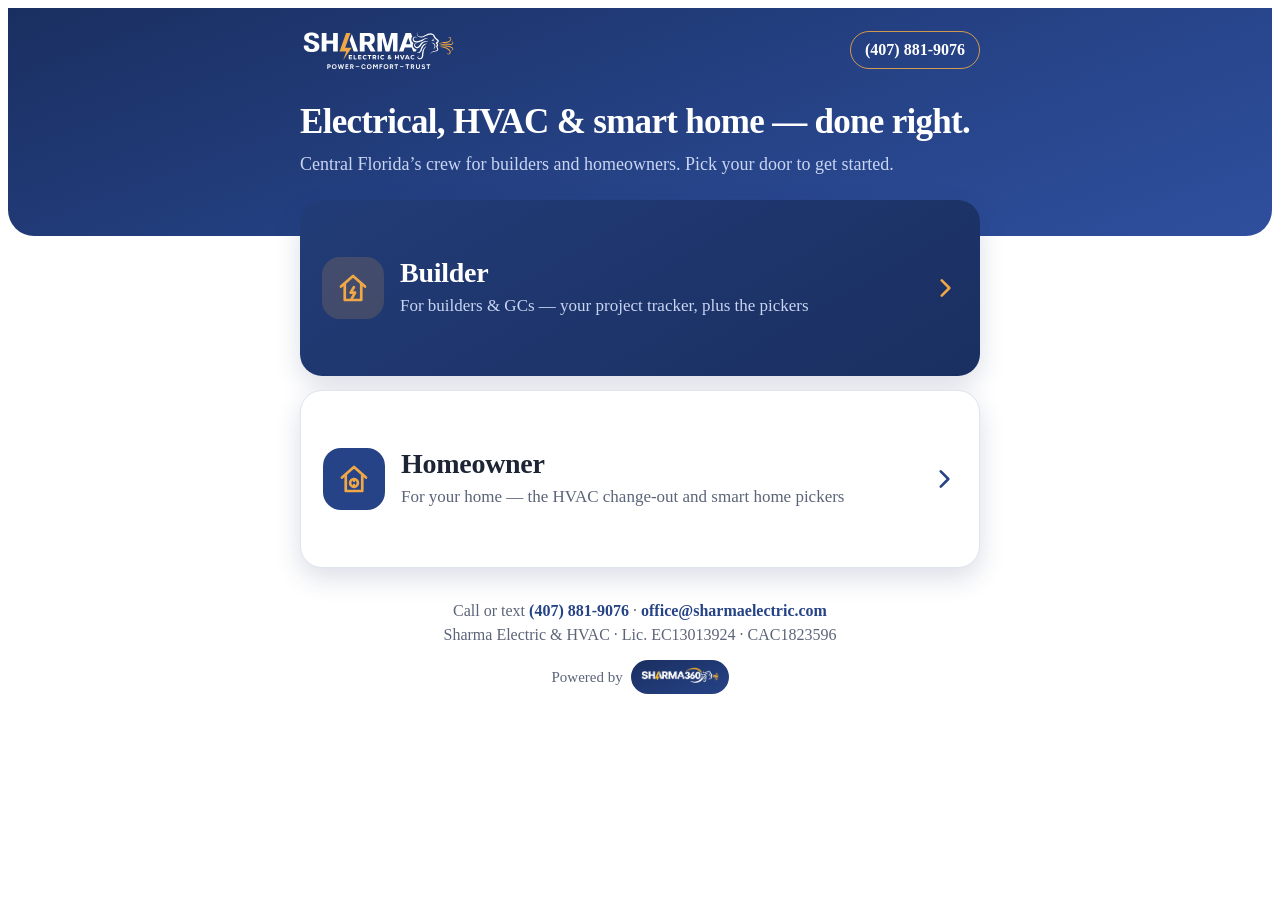
<file: index.html>
<!doctype html>
<html lang="en" class="sk" data-scheme="light">
<head>
<meta charset="utf-8"/>
<meta name="viewport" content="width=device-width, initial-scale=1, viewport-fit=cover"/>
<meta name="color-scheme" content="light"/>
<meta name="theme-color" content="#264387">
<meta name="description" content="Sharma Electric &amp; HVAC — one door for builders and homeowners: project trackers, the HVAC change-out picker and the smart home picker.">
<script>(function(){try{if(localStorage.getItem("sk-scheme")==="dark"){var d=document.documentElement;d.setAttribute("data-scheme","dark");var m=document.querySelector('meta[name="theme-color"]');if(m)m.content=d.getAttribute("data-theme")==="track"?"#1C1C1E":"#1a2f61"}}catch(e){}})()</script>
<title>Sharma Electric &amp; HVAC</title>
<link rel="manifest" href="manifest.webmanifest">
<link rel="apple-touch-icon" href="https://sharma-kit.sharma-crew.workers.dev/assets/apple-touch-icon.png">
<link rel="icon" type="image/png" sizes="32x32" href="https://sharma-kit.sharma-crew.workers.dev/assets/favicon-32.png">
<link rel="stylesheet" href="https://sharma-kit.sharma-crew.workers.dev/sharma-kit.css">
<link rel="stylesheet" href="shell.css">
<link rel="stylesheet" href="macos.css">
<script src="https://sharma-kit.sharma-crew.workers.dev/sharma-kit.js" defer></script>
<style>
.cx2-hero{background:linear-gradient(160deg,#1a2f61 0%,#264387 58%,#2f4f9e 100%);color:#fff;padding:20px 20px 58px;border-radius:0 0 26px 26px}
.cx2-herotop{display:flex;align-items:center;justify-content:space-between;gap:14px;max-width:680px;margin:0 auto}
.cx2-logo{height:44px;width:auto;display:block}
.cx2-call{flex:0 0 auto;font-size:16px;font-weight:700;color:#fff;text-decoration:none;border:1.5px solid rgba(240,168,70,.85);padding:9px 14px;border-radius:999px;white-space:nowrap}
.cx2-call:active{background:rgba(240,168,70,.18)}
.cx2-herotext{max-width:680px;margin:30px auto 0}
.cx2-h1{font-size:35px;line-height:1.12;font-weight:800;letter-spacing:-.02em;margin:0 0 10px;color:#fff}
.cx2-sub{font-size:18px;line-height:1.5;color:#c9d5f2;margin:0}
.cx2-hero--slim{padding-bottom:22px}
.cx2-hero--slim .cx2-herotext{display:none}
.cx2-main{max-width:680px;margin:0 auto;padding:0 18px 40px}
.cx2-tiles{display:flex;flex-direction:column;gap:14px;margin-top:-36px}
.cx2-tile{display:flex;align-items:center;gap:16px;min-height:132px;padding:22px;border-radius:22px;text-decoration:none;-webkit-tap-highlight-color:transparent;box-shadow:0 10px 26px rgba(26,47,97,.16)}
.cx2-tile__icon{flex:0 0 auto;width:62px;height:62px;border-radius:18px;display:flex;align-items:center;justify-content:center}
.cx2-tile__icon svg{width:36px;height:36px}
.cx2-tile__body{flex:1 1 auto;min-width:0}
.cx2-tile__title{display:block;font-size:28px;font-weight:800;line-height:1.15;letter-spacing:-.01em}
.cx2-tile__detail{display:block;font-size:17px;line-height:1.45;margin-top:5px}
.cx2-tile__chev{flex:0 0 auto;width:26px;height:26px}
.cx2-tile--builder{background:linear-gradient(150deg,#223c77,#1a2f61);color:#fff}
.cx2-tile--builder .cx2-tile__icon{background:rgba(240,168,70,.16);color:#F0A846}
.cx2-tile--builder .cx2-tile__detail{color:#c9d5f2}
.cx2-tile--builder .cx2-tile__chev{color:#F0A846}
.cx2-tile--homeowner{background:#fff;color:#1d2433;border:1px solid #dfe4ee}
.cx2-tile--homeowner .cx2-tile__icon{background:#264387;color:#F0A846}
.cx2-tile--homeowner .cx2-tile__detail{color:#5b6478}
.cx2-tile--homeowner .cx2-tile__chev{color:#264387}
.cx2-tile:active{transform:scale(.99)}
.cx2-back{display:inline-flex;align-items:center;gap:2px;font-size:17px;font-weight:600;color:#264387;text-decoration:none;min-height:44px;margin-top:14px}
.cx2-back svg{width:20px;height:20px}
.cx2-h2{font-size:30px;font-weight:800;letter-spacing:-.02em;margin:6px 0 8px;color:#1d2433}
.cx2-intro{font-size:18px;line-height:1.5;color:#5b6478;margin:0 0 22px}
.cx2-rows{display:flex;flex-direction:column;gap:12px}
.cx2-row{display:flex;align-items:center;gap:14px;min-height:92px;padding:16px 18px;background:#fff;border:1px solid #dfe4ee;border-radius:18px;text-decoration:none;color:#1d2433;box-shadow:0 4px 14px rgba(26,47,97,.06);-webkit-tap-highlight-color:transparent}
.cx2-row:active{background:#f4f6fb}
.cx2-row__icon{flex:0 0 auto;width:50px;height:50px;border-radius:14px;background:#264387;color:#F0A846;display:flex;align-items:center;justify-content:center}
.cx2-row__icon svg{width:29px;height:29px}
.cx2-row__body{flex:1 1 auto;min-width:0}
.cx2-row__title{display:block;font-size:21px;font-weight:700;line-height:1.25}
.cx2-row__detail{display:block;font-size:16.5px;line-height:1.4;color:#5b6478;margin-top:3px}
.cx2-row__chev{flex:0 0 auto;width:24px;height:24px;color:#264387}
.cx2-footer{margin-top:34px;text-align:center;font-size:16px;color:#5b6478}
.cx2-footer a{color:#264387;font-weight:600;text-decoration:none}
.cx2-footer p{margin:6px 0}
.cx2-powered{display:flex;align-items:center;justify-content:center;gap:8px;margin-top:16px;font-size:15px;color:#5b6478}
section[hidden]{display:none}
</style>
</head>
<body class="sk">
<div class="cx2-hero" id="cx2Hero">
  <div class="cx2-herotop">
    <img class="cx2-logo" src="assets/logo-white.svg" alt="Sharma Electric &amp; HVAC">
    <a class="cx2-call" href="tel:+14078819076">(407) 881-9076</a>
  </div>
  <div class="cx2-herotext" id="cx2HeroText">
    <h1 class="cx2-h1">Electrical, HVAC &amp; smart home &mdash; done right.</h1>
    <p class="cx2-sub">Central Florida&rsquo;s crew for builders and homeowners. Pick your door to get started.</p>
  </div>
</div>
<main class="cx2-main">
  <section id="view-home">
    <nav class="cx2-tiles" aria-label="Choose builder or homeowner">
      <a class="cx2-tile cx2-tile--builder" href="#/builder">
        <span class="cx2-tile__icon"><svg viewBox="0 0 24 24" fill="none" stroke="currentColor" stroke-width="1.8" stroke-linecap="round" stroke-linejoin="round"><path d="M4 11l8-7 8 7"/><path d="M6.5 9.3V20h11V9.3"/><path d="M12.6 11.5l-2.2 3.6h3l-2.2 3.9"/></svg></span>
        <span class="cx2-tile__body"><span class="cx2-tile__title">Builder</span><span class="cx2-tile__detail">For builders &amp; GCs &mdash; your project tracker, plus the pickers</span></span>
        <svg class="cx2-tile__chev" viewBox="0 0 24 24" aria-hidden="true"><path d="M9 5l7 7-7 7" fill="none" stroke="currentColor" stroke-width="2.4" stroke-linecap="round" stroke-linejoin="round"/></svg>
      </a>
      <a class="cx2-tile cx2-tile--homeowner" href="#/homeowner">
        <span class="cx2-tile__icon"><svg viewBox="0 0 24 24" fill="none" stroke="currentColor" stroke-width="1.8" stroke-linecap="round" stroke-linejoin="round"><path d="M4 11l8-7 8 7"/><path d="M6.5 9.3V20h11V9.3"/><circle cx="12" cy="14.6" r="2.6"/><path d="M12 12v1.2M12 16v1.2"/></svg></span>
        <span class="cx2-tile__body"><span class="cx2-tile__title">Homeowner</span><span class="cx2-tile__detail">For your home &mdash; the HVAC change-out and smart home pickers</span></span>
        <svg class="cx2-tile__chev" viewBox="0 0 24 24" aria-hidden="true"><path d="M9 5l7 7-7 7" fill="none" stroke="currentColor" stroke-width="2.4" stroke-linecap="round" stroke-linejoin="round"/></svg>
      </a>
    </nav>
  </section>
  <section id="view-homeowner" hidden>
    <a class="cx2-back" href="#/"><svg viewBox="0 0 24 24" aria-hidden="true"><path d="M15 5l-7 7 7 7" fill="none" stroke="currentColor" stroke-width="2.4" stroke-linecap="round" stroke-linejoin="round"/></svg>All options</a>
    <h2 class="cx2-h2">Homeowners</h2>
    <p class="cx2-intro">Plan it yourself, at your pace &mdash; your picks go straight to our office.</p>
    <nav class="cx2-rows" aria-label="Homeowner pickers">
      <a class="cx2-row" href="https://sharmaelechvac.github.io/sharma-hvac-picker/">
        <span class="cx2-row__icon"><svg viewBox="0 0 24 24" fill="none" stroke="currentColor" stroke-width="1.8" stroke-linecap="round"><circle cx="12" cy="12" r="1.8"/><path d="M12 10.2c.2-2.4 1.2-4 3-4.4.5 1.8-.6 3.6-3 4.4zM13.6 13c2.4-.3 4.2.3 5 1.9-1.6 1-3.8.4-5-1.9zM10.4 13c-2.4-.3-4.2.3-5 1.9 1.6 1 3.8.4 5-1.9z"/></svg></span>
        <span class="cx2-row__body"><span class="cx2-row__title">HVAC Picker</span><span class="cx2-row__detail">Plan your HVAC change-out &mdash; options for your home, sent to our office</span></span>
        <svg class="cx2-row__chev" viewBox="0 0 24 24" aria-hidden="true"><path d="M9 5l7 7-7 7" fill="none" stroke="currentColor" stroke-width="2.4" stroke-linecap="round" stroke-linejoin="round"/></svg>
      </a>
      <a class="cx2-row" href="pickers/smart-home-picker/">
        <span class="cx2-row__icon"><svg viewBox="0 0 24 24" fill="none" stroke="currentColor" stroke-width="1.8" stroke-linecap="round" stroke-linejoin="round"><path d="M4 11l8-7 8 7"/><path d="M6.5 9.3V20h11V9.3"/><path d="M9.2 13.4a4.2 4.2 0 0 1 5.6 0M10.6 15.8a2.2 2.2 0 0 1 2.8 0"/><circle cx="12" cy="18" r=".6" fill="currentColor"/></svg></span>
        <span class="cx2-row__body"><span class="cx2-row__title">Smart Home Picker</span><span class="cx2-row__detail">Build your smart home &mdash; lighting, shades, sound and more, room by room</span></span>
        <svg class="cx2-row__chev" viewBox="0 0 24 24" aria-hidden="true"><path d="M9 5l7 7-7 7" fill="none" stroke="currentColor" stroke-width="2.4" stroke-linecap="round" stroke-linejoin="round"/></svg>
      </a>
    </nav>
  </section>
  <section id="view-builder" hidden>
    <a class="cx2-back" href="#/"><svg viewBox="0 0 24 24" aria-hidden="true"><path d="M15 5l-7 7 7 7" fill="none" stroke="currentColor" stroke-width="2.4" stroke-linecap="round" stroke-linejoin="round"/></svg>All options</a>
    <h2 class="cx2-h2">Builders</h2>
    <p class="cx2-intro">Your projects with Sharma &mdash; your tracker first, then the pickers.</p>
    <nav class="cx2-rows" aria-label="Builder links">
      <a class="cx2-row" href="https://sharmaelechvac.github.io/sharmatrack">
        <span class="cx2-row__icon"><svg viewBox="0 0 24 24" fill="none" stroke="currentColor" stroke-width="1.8" stroke-linecap="round" stroke-linejoin="round"><rect x="5" y="4.5" width="14" height="16" rx="2"/><path d="M9 4.5a3 3 0 0 1 6 0"/><path d="M8.8 12l2.2 2.2 4.2-4.4"/></svg></span>
        <span class="cx2-row__body"><span class="cx2-row__title">SHARMATRACK</span><span class="cx2-row__detail">Your project tracker &mdash; photos, schedule and inspections for your homes</span></span>
        <svg class="cx2-row__chev" viewBox="0 0 24 24" aria-hidden="true"><path d="M9 5l7 7-7 7" fill="none" stroke="currentColor" stroke-width="2.4" stroke-linecap="round" stroke-linejoin="round"/></svg>
      </a>
      <a class="cx2-row" href="https://sharmaelechvac.github.io/sharma-hvac-picker/">
        <span class="cx2-row__icon"><svg viewBox="0 0 24 24" fill="none" stroke="currentColor" stroke-width="1.8" stroke-linecap="round"><circle cx="12" cy="12" r="1.8"/><path d="M12 10.2c.2-2.4 1.2-4 3-4.4.5 1.8-.6 3.6-3 4.4zM13.6 13c2.4-.3 4.2.3 5 1.9-1.6 1-3.8.4-5-1.9zM10.4 13c-2.4-.3-4.2.3-5 1.9 1.6 1 3.8.4 5-1.9z"/></svg></span>
        <span class="cx2-row__body"><span class="cx2-row__title">HVAC Picker</span><span class="cx2-row__detail">HVAC change-out options for your projects</span></span>
        <svg class="cx2-row__chev" viewBox="0 0 24 24" aria-hidden="true"><path d="M9 5l7 7-7 7" fill="none" stroke="currentColor" stroke-width="2.4" stroke-linecap="round" stroke-linejoin="round"/></svg>
      </a>
      <a class="cx2-row" href="pickers/smart-home-picker/">
        <span class="cx2-row__icon"><svg viewBox="0 0 24 24" fill="none" stroke="currentColor" stroke-width="1.8" stroke-linecap="round" stroke-linejoin="round"><path d="M4 11l8-7 8 7"/><path d="M6.5 9.3V20h11V9.3"/><path d="M9.2 13.4a4.2 4.2 0 0 1 5.6 0M10.6 15.8a2.2 2.2 0 0 1 2.8 0"/><circle cx="12" cy="18" r=".6" fill="currentColor"/></svg></span>
        <span class="cx2-row__body"><span class="cx2-row__title">Smart Home Picker</span><span class="cx2-row__detail">Smart home options to offer your buyers</span></span>
        <svg class="cx2-row__chev" viewBox="0 0 24 24" aria-hidden="true"><path d="M9 5l7 7-7 7" fill="none" stroke="currentColor" stroke-width="2.4" stroke-linecap="round" stroke-linejoin="round"/></svg>
      </a>
    </nav>
  </section>
  <footer class="cx2-footer">
    <p>Call or text <a href="tel:+14078819076">(407) 881-9076</a> &middot; <a href="mailto:office@sharmaelectric.com">office@sharmaelectric.com</a></p>
    <p>Sharma Electric &amp; HVAC &middot; Lic. EC13013924 &middot; CAC1823596</p>
    <div class="cx2-powered"><span>Powered by</span><img src="assets/sharma360-logo-reversed.png" alt="SHARMA360" style="height:20px;width:auto;display:block;background:linear-gradient(160deg,#1a2f61,#264387);padding:7px 10px;border-radius:999px;box-sizing:content-box"></div>
    <div class="sk-appearance" id="cx-appearance"></div>
  </footer>
</main>
<script>
try{ if("serviceWorker" in navigator){ navigator.serviceWorker.register("sw.js", { scope: "/sharma-customer/" }); } }catch(e){}
window.addEventListener("DOMContentLoaded", function(){ try{ if(window.SK && SK.scheme && SK.scheme.mountToggle){ SK.scheme.mountToggle(document.getElementById("cx-appearance")); } }catch(e){} });
(function(){
  var views = { "": "view-home", "/": "view-home", "/builder": "view-builder", "/homeowner": "view-homeowner" };
  function show(){
    var id = views[location.hash.replace(/^#/, "")] || "view-home";
    ["view-home", "view-builder", "view-homeowner"].forEach(function(v){ document.getElementById(v).hidden = (v !== id); });
    document.getElementById("cx2Hero").classList.toggle("cx2-hero--slim", id !== "view-home");
    window.scrollTo(0, 0);
  }
  window.addEventListener("hashchange", show);
  show();
})();
</script>
</body>
</html>
</file>
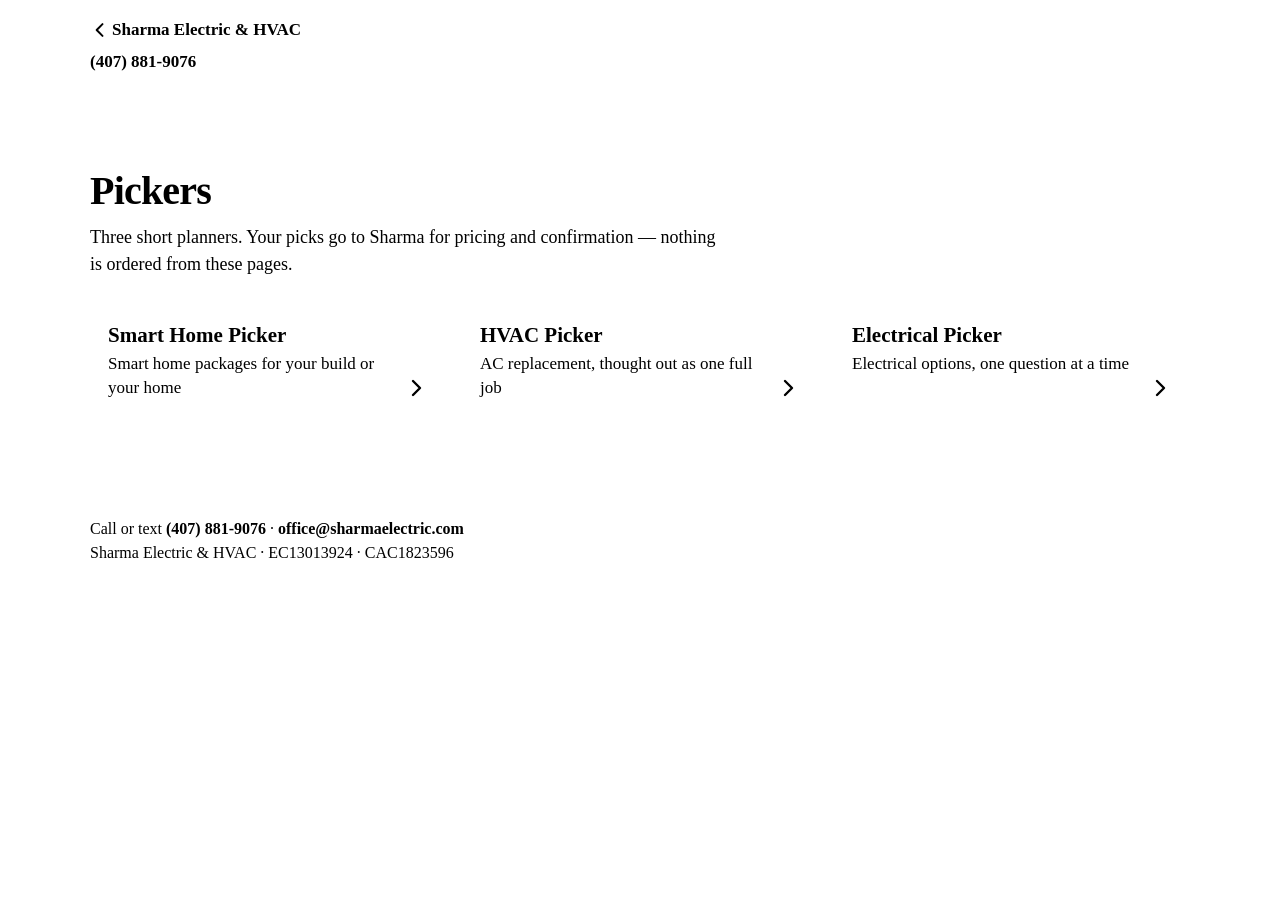
<file: pickers/index.html>
<!doctype html>
<html lang="en" class="sk" data-scheme="light">
<head>
<meta charset="utf-8"/>
<meta name="viewport" content="width=device-width, initial-scale=1, viewport-fit=cover"/>
<meta name="color-scheme" content="light"/>
<meta name="theme-color" content="#264387">
<meta name="description" content="Sharma Electric & HVAC pickers — smart home packages, HVAC change-out and electrical options."/>
<script>(function(){try{if(localStorage.getItem("sk-scheme")==="dark"){var d=document.documentElement;d.setAttribute("data-scheme","dark");var m=document.querySelector('meta[name="theme-color"]');if(m)m.content=d.getAttribute("data-theme")==="track"?"#1C1C1E":"#1a2f61"}}catch(e){}})()</script>
<title>Pickers — Sharma Electric &amp; HVAC</title>
<link rel="manifest" href="../manifest.webmanifest">
<link rel="apple-touch-icon" href="https://sharma-kit.sharma-crew.workers.dev/assets/apple-touch-icon.png">
<link rel="icon" type="image/png" sizes="32x32" href="https://sharma-kit.sharma-crew.workers.dev/assets/favicon-32.png">
<link rel="stylesheet" href="https://sharma-kit.sharma-crew.workers.dev/sharma-kit.css">
<link rel="stylesheet" href="../shell.css">
<link rel="stylesheet" href="../macos.css">
<script src="https://sharma-kit.sharma-crew.workers.dev/sharma-kit.js" defer></script>
</head>
<body class="sk">
<header class="sk-header">
  <div class="sk-header__bar">
    <div class="sk-header__lead"><a class="sk-header__back cx-back" href="../"><svg viewBox="0 0 24 24" aria-hidden="true"><path d="M15 5l-7 7 7 7" fill="none" stroke="currentColor" stroke-width="2.4" stroke-linecap="round" stroke-linejoin="round"/></svg>Sharma Electric &amp; HVAC</a></div>
    <div class="sk-header__trail"><a class="cx-phone" href="tel:+14078819076">(407) 881-9076</a></div>
  </div>
</header>
<main class="cx-main">
  <h1 class="cx-h1">Pickers</h1>
  <p class="cx-intro">Three short planners. Your picks go to Sharma for pricing and confirmation &mdash; nothing is ordered from these pages.</p>
  <nav class="cx-cards" aria-label="Pickers">
    <a class="cx-card" href="smart-home-picker/">
      <span class="cx-card__body">
        <span class="cx-card__title">Smart Home Picker</span>
        <span class="cx-card__detail">Smart home packages for your build or your home</span>
      </span>
      <svg class="cx-card__chev" viewBox="0 0 24 24" aria-hidden="true"><path d="M9 5l7 7-7 7" fill="none" stroke="currentColor" stroke-width="2.4" stroke-linecap="round" stroke-linejoin="round"/></svg>
    </a>
    <a class="cx-card" href="hvac-picker/">
      <span class="cx-card__body">
        <span class="cx-card__title">HVAC Picker</span>
        <span class="cx-card__detail">AC replacement, thought out as one full job</span>
      </span>
      <svg class="cx-card__chev" viewBox="0 0 24 24" aria-hidden="true"><path d="M9 5l7 7-7 7" fill="none" stroke="currentColor" stroke-width="2.4" stroke-linecap="round" stroke-linejoin="round"/></svg>
    </a>
    <a class="cx-card" href="electrical-app/">
      <span class="cx-card__body">
        <span class="cx-card__title">Electrical Picker</span>
        <span class="cx-card__detail">Electrical options, one question at a time</span>
      </span>
      <svg class="cx-card__chev" viewBox="0 0 24 24" aria-hidden="true"><path d="M9 5l7 7-7 7" fill="none" stroke="currentColor" stroke-width="2.4" stroke-linecap="round" stroke-linejoin="round"/></svg>
    </a>
  </nav>
  <footer class="sk-footer cx-footer">
    <p>Call or text <a href="tel:+14078819076">(407) 881-9076</a> &middot; <a href="mailto:office@sharmaelectric.com">office@sharmaelectric.com</a></p>
    <p>Sharma Electric &amp; HVAC &middot; EC13013924 &middot; CAC1823596</p>
    <div class="sk-appearance" id="cx-appearance"></div>
  </footer>
</main>
<script>
try{ if("serviceWorker" in navigator){ navigator.serviceWorker.register("../sw.js", { scope: "/sharma-customer/" }); } }catch(e){}
window.addEventListener("DOMContentLoaded", function(){ try{ if(window.SK && SK.scheme && SK.scheme.mountToggle){ SK.scheme.mountToggle(document.getElementById("cx-appearance")); } }catch(e){} });
</script>
</body>
</html>
</file>
<file: shell.css>
/* Sharma Customer app — shell styles (front door + Pickers section).
   Apple-style fleet language on the sharma-kit: light-always (dark only via
   the kit Appearance switch), navy #264387 / gold #F0A846, 18px minimum
   type, big tap targets, no emoji. Section apps keep their own styles. */
.cx-main{
  padding:calc(var(--sk-header-h,52px) + 28px) 18px 40px;
  max-width:680px;margin:0 auto;
}
.cx-h1{
  font-size:32px;line-height:1.15;font-weight:700;letter-spacing:-.02em;
  margin:0 0 10px;color:var(--sk-text);
}
.cx-intro{font-size:18px;line-height:1.5;color:var(--sk-text-2);margin:0 0 26px}
.cx-phone{
  font-size:17px;font-weight:700;color:var(--sk-brand);text-decoration:none;white-space:nowrap;
}
.cx-back{
  display:inline-flex;align-items:center;gap:2px;font-size:17px;font-weight:600;
  color:var(--sk-brand);text-decoration:none;min-height:44px;
}
.cx-back svg{width:20px;height:20px}
.cx-cards{display:flex;flex-direction:column;gap:14px}
.cx-card{
  display:flex;align-items:center;gap:14px;
  min-height:88px;padding:18px;
  background:var(--sk-surface,#fff);
  border:1px solid var(--sk-line);border-radius:16px;
  text-decoration:none;color:var(--sk-text);
  -webkit-tap-highlight-color:transparent;
}
.cx-card:active{background:var(--sk-fill-2)}
.cx-card__body{flex:1 1 auto;min-width:0}
.cx-card__title{display:block;font-size:21px;font-weight:700;line-height:1.25;color:var(--sk-text)}
.cx-card__detail{display:block;font-size:17px;line-height:1.4;color:var(--sk-text-2);margin-top:4px}
.cx-card__chev{flex:0 0 auto;width:24px;height:24px;color:var(--sk-gold)}
.cx-footer{font-size:16px}
.cx-footer a{color:var(--sk-brand);font-weight:600;text-decoration:none}
.cx-footer p{margin:6px 0}
.cx-card--big{min-height:116px;padding:22px 18px}
.cx-card--big .cx-card__title{font-size:26px}
.cx-powered{display:flex;align-items:center;gap:8px;margin-top:14px;color:var(--sk-text-2);font-size:15px}
.cx-powered img{height:20px;width:auto;display:block}
section[hidden]{display:none}
</file>
<file: macos.css>
/* Sharma Customer app — macOS wide-screen look (Sanjay's fleet language).
   Presentation only, viewport >= 960px: the content widens to ~1100px and
   the three entry links sit side by side like Finder tiles. Below 960px
   nothing in this file applies — the phone look is unchanged. Colours come
   from kit variables only, so the Appearance switch keeps working. */
@media (min-width:960px){
  .sk-header__bar{max-width:1100px;margin:0 auto}
  .cx-main{max-width:1100px;padding-top:calc(var(--sk-header-h,52px) + 44px)}
  .cx-h1{font-size:40px}
  .cx-intro{max-width:640px}
  .cx-cards{flex-direction:row;gap:16px}
  .cx-card{flex:1 1 0;min-height:132px;align-items:flex-start}
  .cx-card__chev{align-self:center}
  .cx-footer{margin-top:48px}
  ::selection{background:rgba(38,67,135,.16)}
}
</file>
